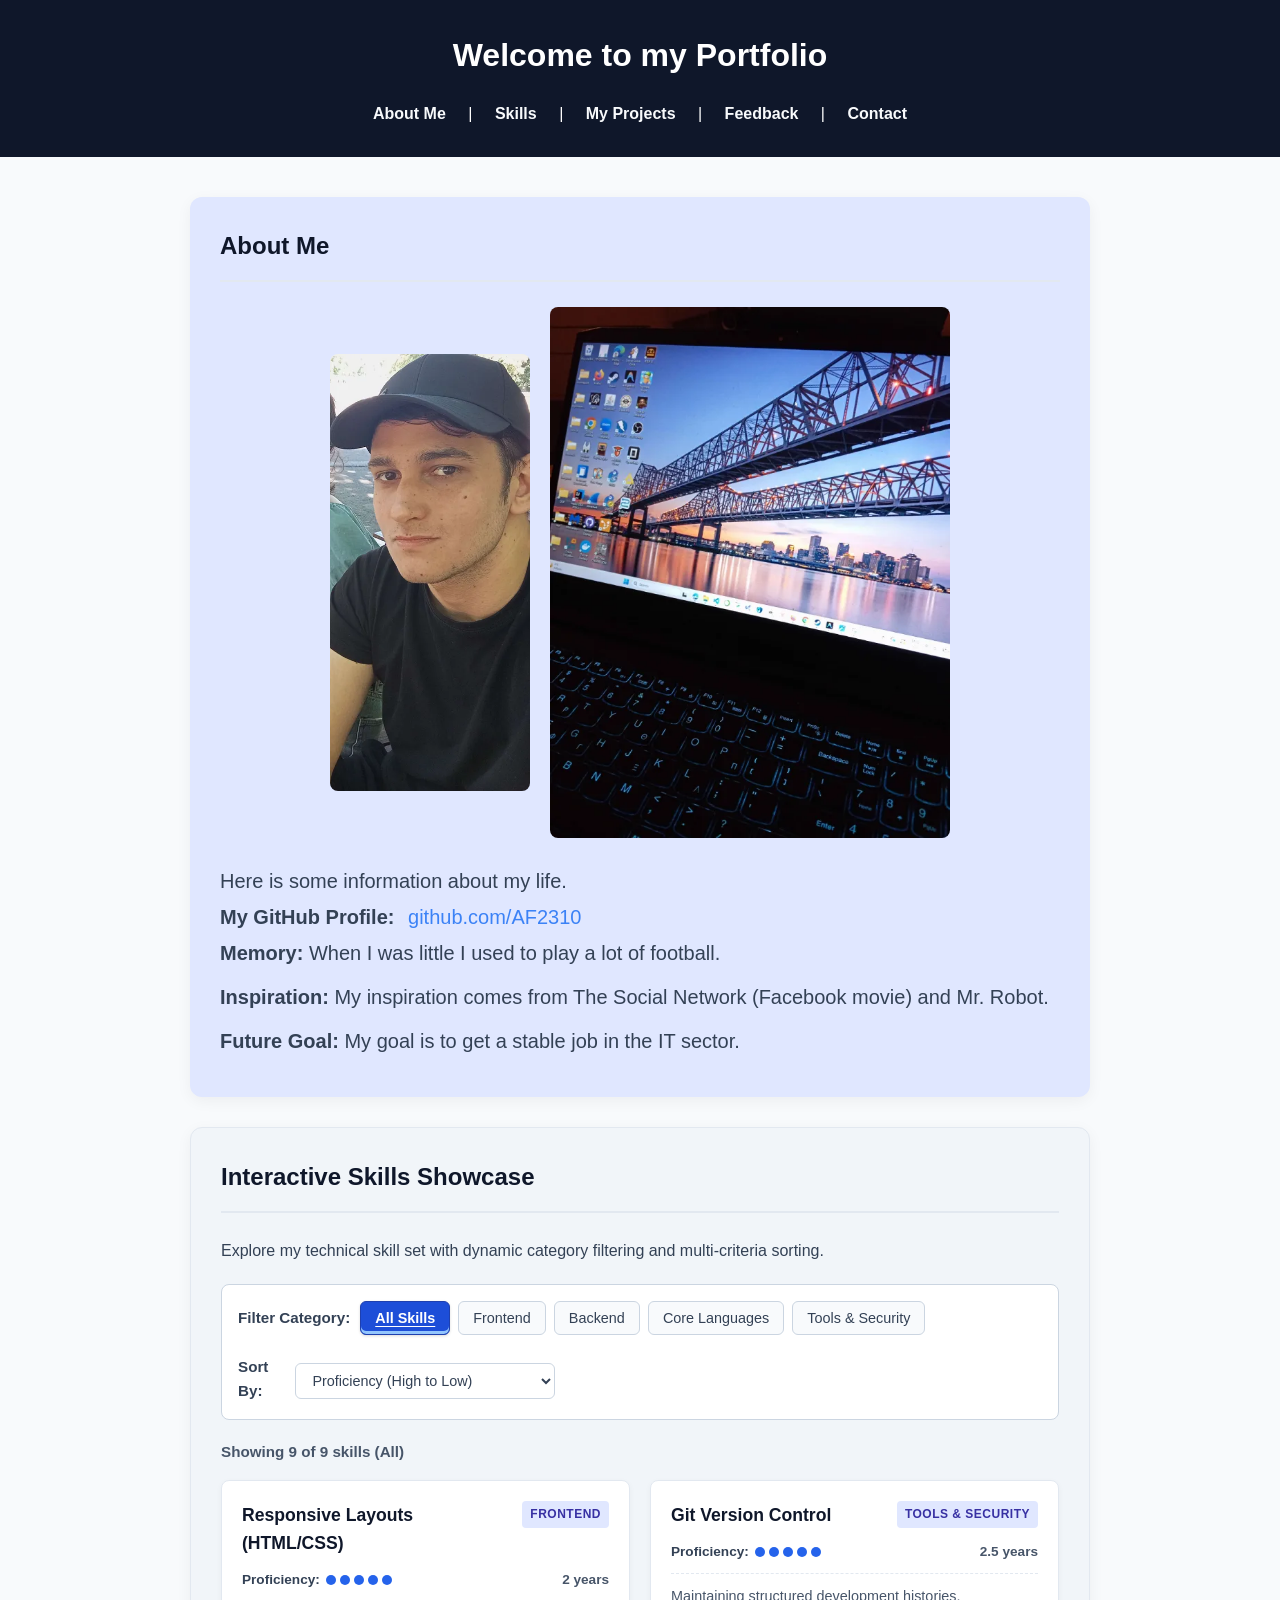
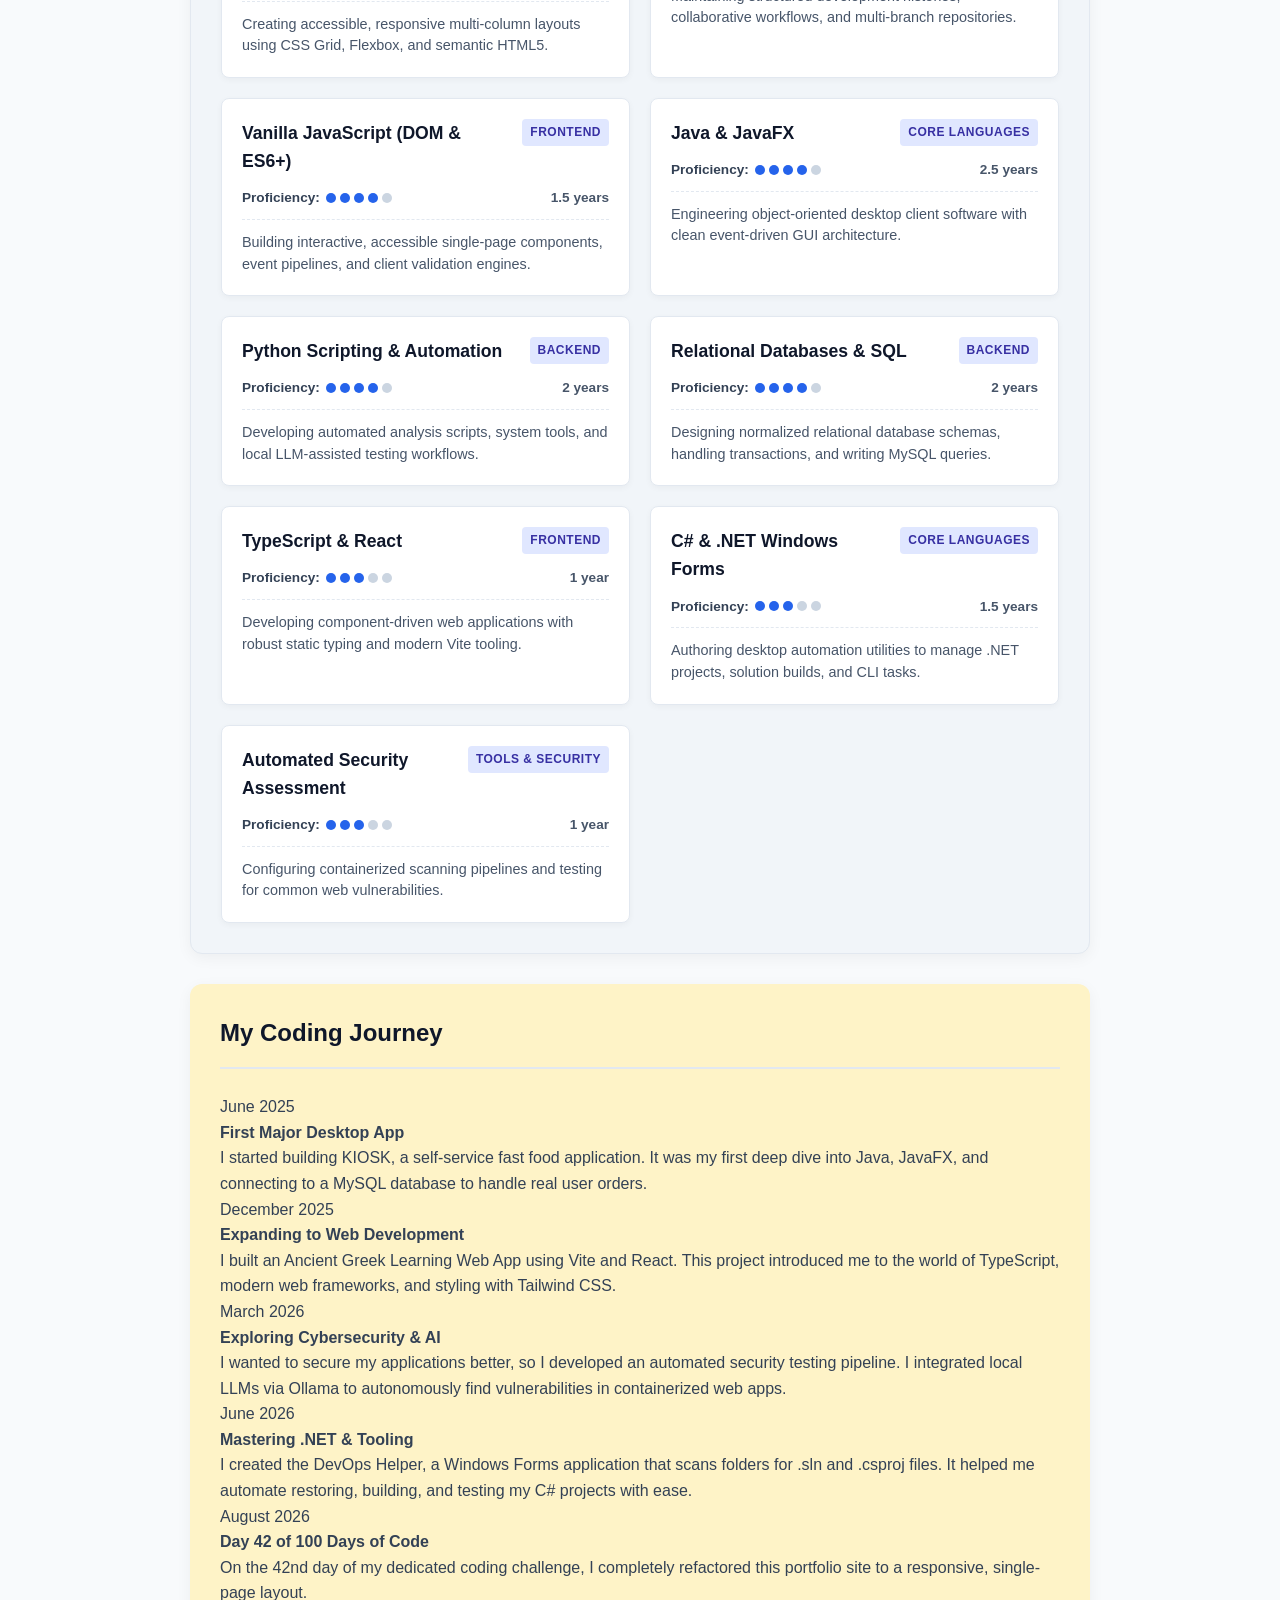
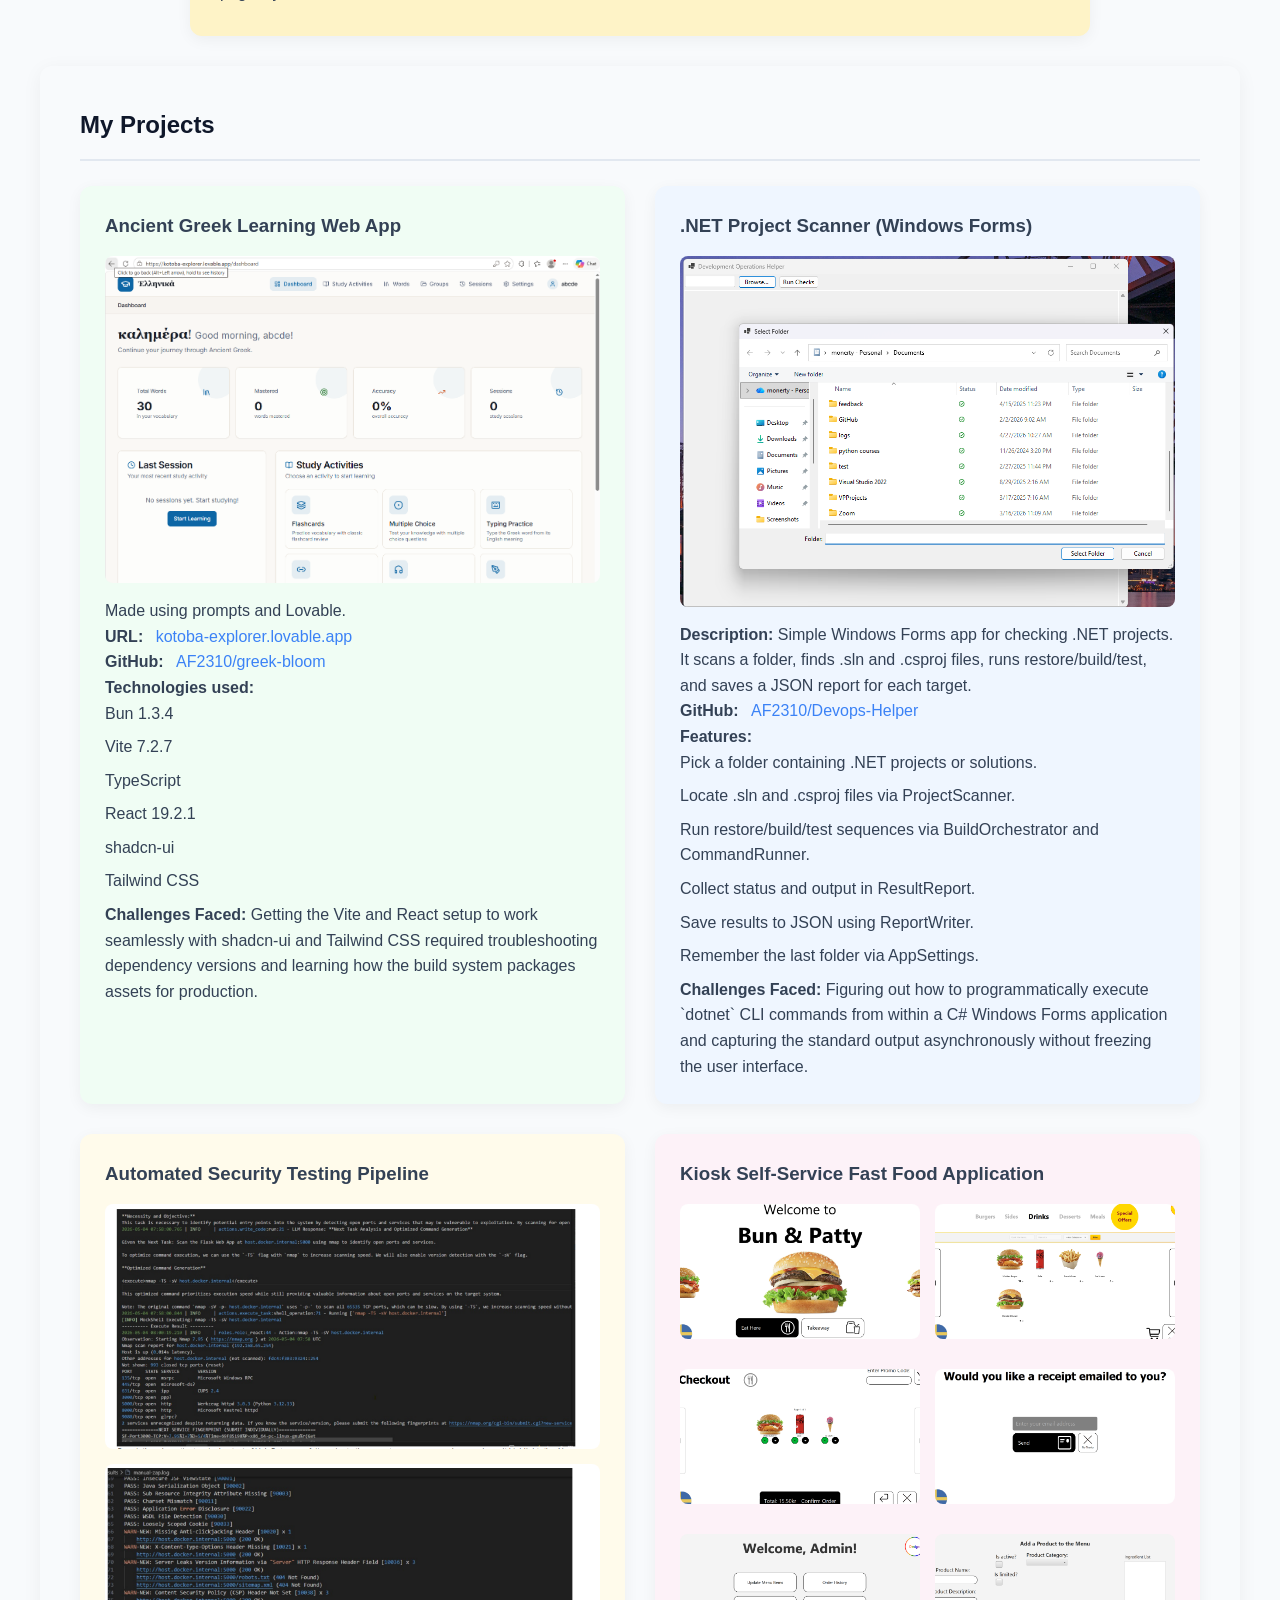
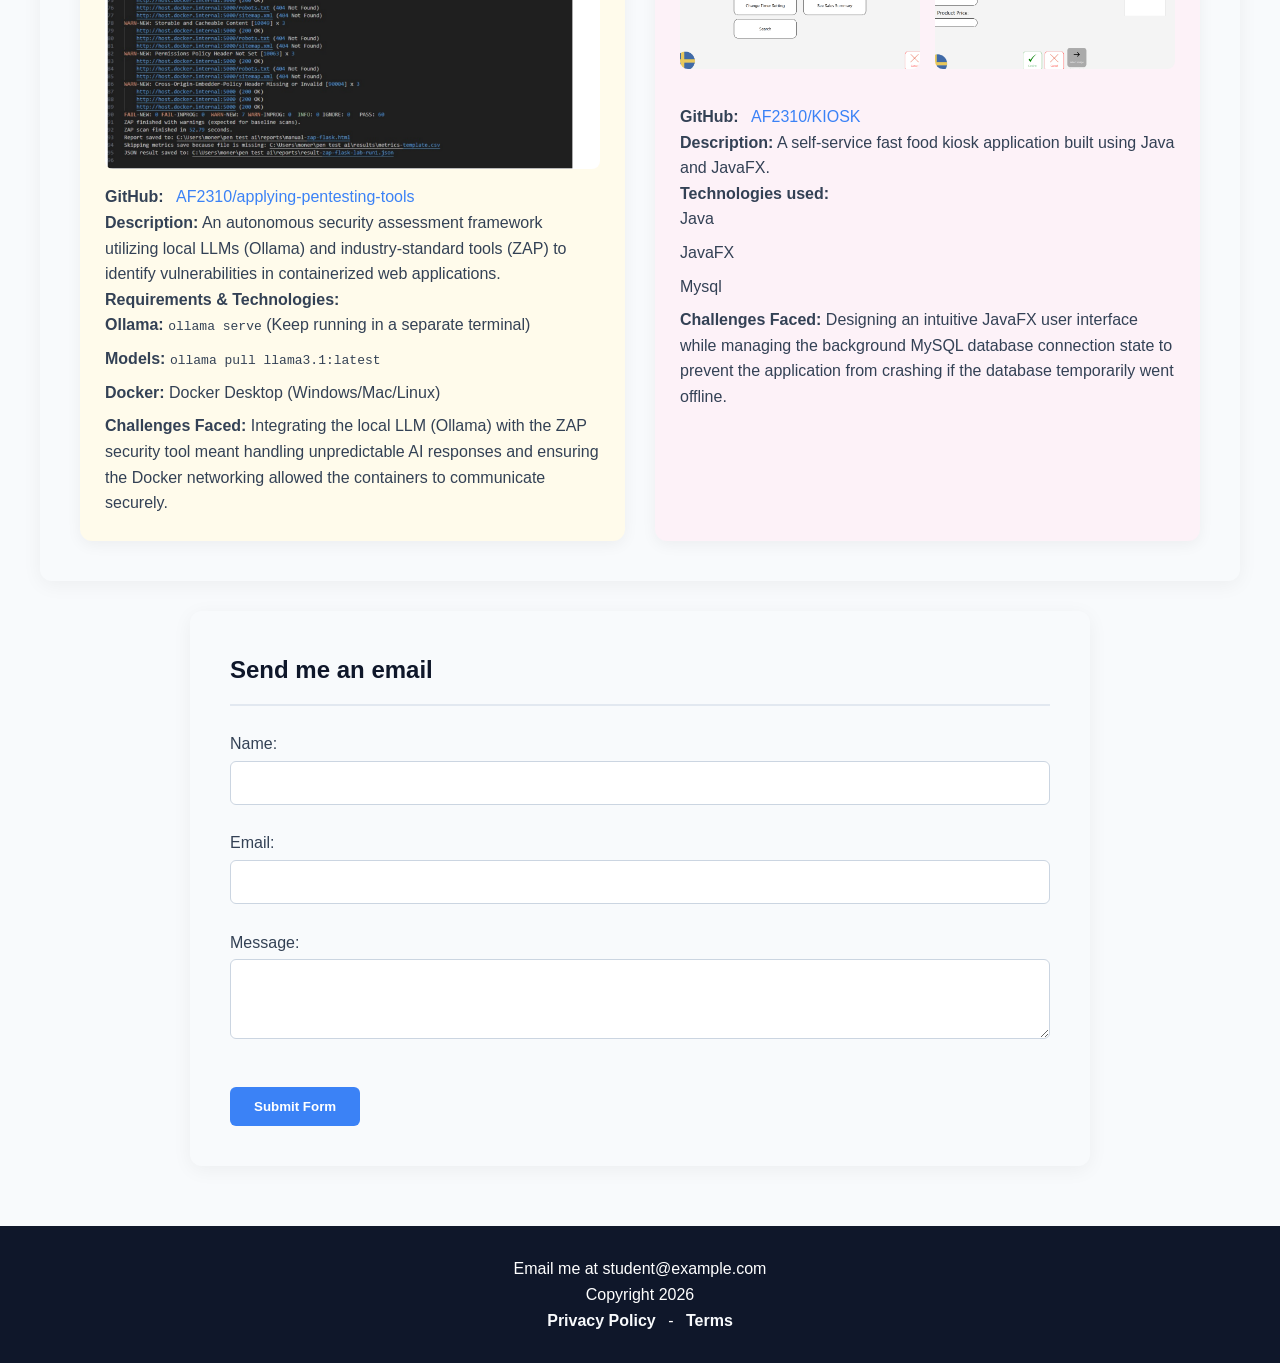
<file: index.html>
<!DOCTYPE html>
<html lang="en">

<head>
    <!-- The head section contains metadata and links to styles, it is not visible on the page -->
    <!-- This meta tag tells the browser to use standard text encoding (UTF-8) so special characters work properly -->
    <meta charset="UTF-8">
    <meta name="viewport" content="width=device-width, initial-scale=1.0">
    <!-- The title appears in the browser tab at the very top of the window -->
    <!-- The <title> tag defines the name of the webpage displayed in the browser tab. -->
    <title>Personal Portfolio</title>
    <!-- This link connects our HTML file to our external CSS file where all the styling rules live -->
    <link rel="stylesheet" href="css/style.css?v=3">
</head>

<body>
    <!-- The main visible content of the webpage starts here -->
    <!-- The header contains the website title and navigation menu -->
    <header>
        <!-- The <h1> tag is the main heading of the page, acting as the primary title for the content below. -->
        <h1>Welcome to my Portfolio</h1>
        <!-- Navigation links to jump to different sections of the page -->
        <nav>
            <a href="index.html#about">About Me</a> |
            <a href="index.html#skills-showcase">Skills</a> |
            <!-- The href attribute points to the ID of another section, creating an in-page link that scrolls smoothly to that section. -->
            <a href="index.html#projects">My Projects</a> |
            <a href="feedback.html">Feedback</a> |
            <a href="index.html#contact-me">Contact</a>
        </nav>
    </header>

    <!-- The main container for all the different sections of the portfolio -->
    <main>
        <!-- About Me section: This is where I describe myself and list my skills -->
        <section id="about" class="section-card about-card">
            <!-- h2 is a heading tag, used for the main titles of our sections -->
            <h2>About Me</h2>
            <!-- We use a div container here to group our images together so we can style them as a pair -->
            <div class="about-images">
                <!-- The img tag embeds an image. The src attribute tells it where to find the file, and alt provides text for screen readers -->
                <!-- The width attribute controls the display size of the image, allowing us to resize it without changing the original file. -->
                <img src="project_images/my_face.png" alt="A recent photo of my face" width="200" tabindex="0">
                <img src="project_images/workspace.png"
                    alt="A recent photo of my laptop workspace showing the bridge wallpaper and code editors"
                    width="400" tabindex="0">
            </div>
            <!-- The <p> tag defines a paragraph, which is used to structure standard body text. -->
            <p>Here is some information about my life.</p>
            <p><strong>My GitHub Profile:</strong> <a href="https://github.com/AF2310"
                    target="_blank">github.com/AF2310</a></p>
            <!-- ul stands for Unordered List, which creates a bulleted list -->
            <ul>
                <!-- li stands for List Item. strong makes the text bold -->
                <li><strong>Memory:</strong> When I was little I used to play a lot of football.</li>
                <li><strong>Inspiration:</strong> My inspiration comes from The Social Network (Facebook movie) and Mr.
                    Robot.</li>
                <li><strong>Future Goal:</strong> My goal is to get a stable job in the IT sector.</li>
            </ul>
        </section>

        <!-- Skills Showcase Section (Grade 4 Track) -->
        <section id="skills-showcase" class="section-card skills-showcase-card">
            <h2>Interactive Skills Showcase</h2>
            <p>Explore my technical skill set with dynamic category filtering and multi-criteria sorting.</p>

            <div class="skills-toolbar" role="toolbar" aria-label="Skills filtering and sorting controls">
                <div class="filter-controls">
                    <span class="toolbar-label" id="filter-label">Filter Category:</span>
                    <div class="filter-buttons" role="group" aria-labelledby="filter-label">
                        <button type="button" class="filter-btn active" data-category="all" aria-pressed="true">All Skills</button>
                        <button type="button" class="filter-btn" data-category="Frontend" aria-pressed="false">Frontend</button>
                        <button type="button" class="filter-btn" data-category="Backend" aria-pressed="false">Backend</button>
                        <button type="button" class="filter-btn" data-category="Core Languages" aria-pressed="false">Core Languages</button>
                        <button type="button" class="filter-btn" data-category="Tools & Security" aria-pressed="false">Tools & Security</button>
                    </div>
                </div>

                <div class="sort-controls">
                    <label for="skill-sort" class="toolbar-label">Sort By:</label>
                    <select id="skill-sort" class="sort-select">
                        <option value="proficiency-desc">Proficiency (High to Low)</option>
                        <option value="experience-desc">Years Experience (High to Low)</option>
                        <option value="name-asc">Name (A–Z)</option>
                    </select>
                </div>
            </div>

            <div class="skills-results-info">
                <p id="skills-counter" aria-live="polite">Showing 0 of 0 skills</p>
            </div>

            <!-- Dynamic container populated exclusively by JavaScript -->
            <div id="skills-grid" class="skills-grid" aria-label="Skills List"></div>
        </section>

        <!-- Timeline Section: Using CSS to draw a vertical line and dots without images -->
        <section id="timeline" class="section-card timeline-card">
            <h2>My Coding Journey</h2>
            <div class="timeline-container">
                <!-- Each event in the timeline is its own block -->
                <div class="timeline-item">
                    <div class="timeline-date">June 2025</div>
                    <div class="timeline-content">
                        <strong>First Major Desktop App</strong>
                        <p>I started building KIOSK, a self-service fast food application. It was my first deep dive
                            into Java, JavaFX, and connecting to a MySQL database to handle real user orders.</p>
                    </div>
                </div>
                <div class="timeline-item">
                    <div class="timeline-date">December 2025</div>
                    <div class="timeline-content">
                        <strong>Expanding to Web Development</strong>
                        <p>I built an Ancient Greek Learning Web App using Vite and React. This project introduced me to
                            the world of TypeScript, modern web frameworks, and styling with Tailwind CSS.</p>
                    </div>
                </div>
                <div class="timeline-item">
                    <div class="timeline-date">March 2026</div>
                    <div class="timeline-content">
                        <strong>Exploring Cybersecurity & AI</strong>
                        <p>I wanted to secure my applications better, so I developed an automated security testing
                            pipeline. I integrated local LLMs via Ollama to autonomously find vulnerabilities in
                            containerized web apps.</p>
                    </div>
                </div>
                <div class="timeline-item">
                    <div class="timeline-date">June 2026</div>
                    <div class="timeline-content">
                        <strong>Mastering .NET & Tooling</strong>
                        <p>I created the DevOps Helper, a Windows Forms application that scans folders for .sln and
                            .csproj files. It helped me automate restoring, building, and testing my C# projects with
                            ease.</p>
                    </div>
                </div>
                <div class="timeline-item">
                    <div class="timeline-date">August 2026</div>
                    <div class="timeline-content">
                        <strong>Day 42 of 100 Days of Code</strong>
                        <p>On the 42nd day of my dedicated coding challenge, I completely refactored this portfolio site
                            to a responsive, single-page layout.</p>
                    </div>
                </div>
            </div>
        </section>

        <!-- Projects Section: This displays my previous work using a CSS Grid layout -->
        <section id="projects">
            <h2>My Projects</h2>
            <!-- This container holds all my project cards and arranges them automatically -->
            <div class="projects-container">
                <!-- An individual project card. The extra class project-green lets us give this card a specific color theme in CSS -->
                <div class="project project-green">
                    <h3>Ancient Greek Learning Web App</h3>
                    <img src="project_images/project1.png"
                        alt="Screenshot of the Ancient Greek learning web app made with Lovable" tabindex="0">
                    <p>Made using prompts and Lovable.</p>
                    <p><strong>URL:</strong> <a href="https://kotoba-explorer.lovable.app/"
                            target="_blank">kotoba-explorer.lovable.app</a></p>
                    <p><strong>GitHub:</strong> <a href="https://github.com/AF2310/greek-bloom"
                            target="_blank">AF2310/greek-bloom</a></p>
                    <p><strong>Technologies used:</strong></p>
                    <!-- A bulleted list of the technologies I used for this project -->
                    <ul>
                        <li>Bun 1.3.4</li>
                        <li>Vite 7.2.7</li>
                        <li>TypeScript</li>
                        <li>React 19.2.1</li>
                        <li>shadcn-ui</li>
                        <li>Tailwind CSS</li>
                    </ul>
                    <p><strong>Challenges Faced:</strong> Getting the Vite and React setup to work seamlessly with
                        shadcn-ui and Tailwind CSS required troubleshooting dependency versions and learning how the
                        build system packages assets for production.</p>
                </div>

                <div class="project project-blue">
                    <h3>.NET Project Scanner (Windows Forms)</h3>
                    <img src="project_images/project2.png"
                        alt="Screenshot of the .NET Project Scanner Windows Forms App" tabindex="0">
                    <p><strong>Description:</strong> Simple Windows Forms app for checking .NET projects. It scans a
                        folder, finds .sln and .csproj files, runs restore/build/test, and saves a JSON report for each
                        target.</p>
                    <p><strong>GitHub:</strong> <a href="https://github.com/AF2310/Devops-Helper"
                            target="_blank">AF2310/Devops-Helper</a></p>
                    <p><strong>Features:</strong></p>
                    <ul>
                        <li>Pick a folder containing .NET projects or solutions.</li>
                        <li>Locate .sln and .csproj files via ProjectScanner.</li>
                        <li>Run restore/build/test sequences via BuildOrchestrator and CommandRunner.</li>
                        <li>Collect status and output in ResultReport.</li>
                        <li>Save results to JSON using ReportWriter.</li>
                        <li>Remember the last folder via AppSettings.</li>
                    </ul>
                    <p><strong>Challenges Faced:</strong> Figuring out how to programmatically execute `dotnet` CLI
                        commands from within a C# Windows Forms application and capturing the standard output
                        asynchronously without freezing the user interface.</p>
                </div>

                <div class="project project-yellow">
                    <h3>Automated Security Testing Pipeline</h3>
                    <img src="project_images/project3.png" alt="Screenshot of the Automated Security Testing Pipeline"
                        tabindex="0">
                    <img src="project_images/pentest_main.png" alt="Additional pentesting screenshot" tabindex="0">
                    <p><strong>GitHub:</strong> <a href="https://github.com/AF2310/applying-pentesting-tools"
                            target="_blank">AF2310/applying-pentesting-tools</a></p>
                    <p><strong>Description:</strong> An autonomous security assessment framework utilizing local LLMs
                        (Ollama) and industry-standard tools (ZAP) to identify vulnerabilities in containerized web
                        applications.</p>
                    <p><strong>Requirements & Technologies:</strong></p>
                    <ul>
                        <li><strong>Ollama:</strong> <code>ollama serve</code> (Keep running in a separate terminal)
                        </li>
                        <li><strong>Models:</strong> <code>ollama pull llama3.1:latest</code></li>
                        <li><strong>Docker:</strong> Docker Desktop (Windows/Mac/Linux)</li>
                    </ul>
                    <p><strong>Challenges Faced:</strong> Integrating the local LLM (Ollama) with the ZAP security tool
                        meant handling unpredictable AI responses and ensuring the Docker networking allowed the
                        containers to communicate securely.</p>
                </div>

                <div class="project project-pink">
                    <h3>Kiosk Self-Service Fast Food Application</h3>
                    <!-- A special container to hold multiple screenshots for this project -->
                    <div class="image-grid-4">
                        <img src="project_images/Screenshot (10).png" alt="Kiosk application screenshot 10"
                            tabindex="0">
                        <img src="project_images/Screenshot (11).png" alt="Kiosk application screenshot 11"
                            tabindex="0">
                        <img src="project_images/Screenshot (12).png" alt="Kiosk application screenshot 12"
                            tabindex="0">
                        <img src="project_images/Screenshot (13).png" alt="Kiosk application screenshot 13"
                            tabindex="0">
                        <img src="project_images/Screenshot (14).png" alt="Kiosk application screenshot 14"
                            tabindex="0">
                        <img src="project_images/Screenshot (15).png" alt="Kiosk application screenshot 15"
                            tabindex="0">
                    </div>
                    <p><strong>GitHub:</strong> <a href="https://github.com/AF2310/KIOSK"
                            target="_blank">AF2310/KIOSK</a></p>
                    <p><strong>Description:</strong> A self-service fast food kiosk application built using Java and
                        JavaFX.</p>
                    <p><strong>Technologies used:</strong></p>
                    <ul>
                        <li>Java</li>
                        <li>JavaFX</li>
                        <li>Mysql</li>
                    </ul>
                    <p><strong>Challenges Faced:</strong> Designing an intuitive JavaFX user interface while managing
                        the background MySQL database connection state to prevent the application from crashing if the
                        database temporarily went offline.</p>
                </div>
            </div>
        </section>

        <!-- Contact Section: A simple HTML form for users to send me an email -->
        <section id="contact-me">
            <h2>Send me an email</h2>
            <!-- The form element collects user input. The action attribute tells it where to send the data (an email address here) -->
            <form action="mailto:student@example.com" method="post" enctype="text/plain">
                Name: <!-- A single-line text input field for the users name -->
                <!-- The <input> tag creates a field for user data entry. Attributes like type="text" define what kind of input is expected. -->
                <input type="text" name="name"><br><br>
                Email: <input type="email" name="email"><br><br>
                Message: <br><!-- A multi-line text box for the user to type a longer message -->
                <textarea name="message" rows="3" cols="20"></textarea><br><br>
                <!-- A button that submits the form data -->
                <input type="submit" value="Submit Form">
            </form>
        </section>
    </main>

    <!-- The footer appears at the very bottom of the page -->
    <footer>
        <p>Email me at student@example.com</p>
        <p>Copyright 2026</p>
        <p><a href="#">Privacy Policy</a> - <a href="#">Terms</a></p>
    </footer>

    <!-- Client-side Scripts -->
    <script src="js/skills.js"></script>
    <script src="js/main.js"></script>
</body>

</html>
</file>
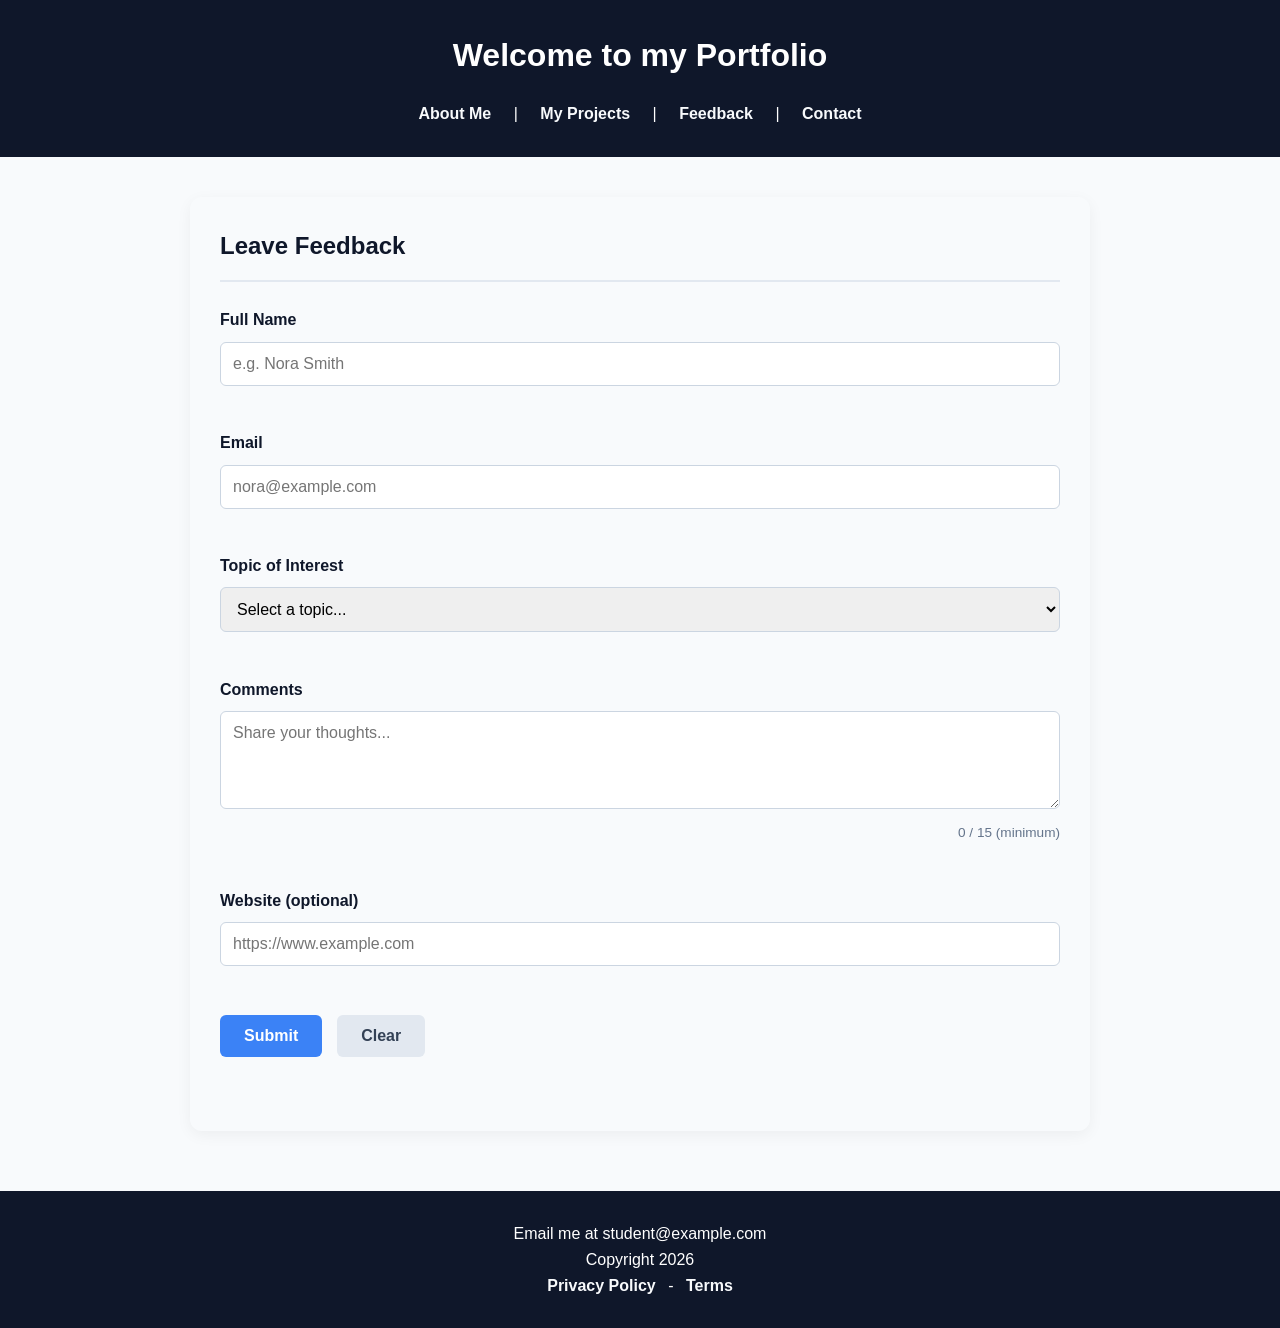
<file: feedback.html>
<!DOCTYPE html>
<html lang="en">
<head>
    <meta charset="UTF-8">
    <meta name="viewport" content="width=device-width, initial-scale=1.0">
    <title>Feedback - Personal Portfolio</title>
    <link rel="stylesheet" href="css/style.css?v=3">
</head>
<body>
    <header>
        <h1>Welcome to my Portfolio</h1>
        <nav>
            <a href="index.html#about">About Me</a> |
            <a href="index.html#projects">My Projects</a> |
            <a href="feedback.html">Feedback</a> |
            <a href="index.html#contact-me">Contact</a>
        </nav>
    </header>

    <main>
        <section id="feedback-form-section" class="section-card">
            <h2>Leave Feedback</h2>
            <!-- The form element for Grade 3 requirements. novalidate disables default browser validation bubbles so we can use custom JS validation. -->
            <form id="feedback-form" novalidate>
                <div class="form-group">
                    <label for="full-name">Full Name</label>
                    <input type="text" id="full-name" name="full-name" placeholder="e.g. Nora Smith" aria-describedby="name-error" required>
                    <div class="error-message" id="name-error" role="alert"></div>
                </div>

                <div class="form-group">
                    <label for="email">Email</label>
                    <input type="email" id="email" name="email" placeholder="nora@example.com" aria-describedby="email-error" required>
                    <div class="error-message" id="email-error" role="alert"></div>
                </div>

                <div class="form-group">
                    <label for="topic">Topic of Interest</label>
                    <select id="topic" name="topic" aria-describedby="topic-error" required>
                        <option value="">Select a topic...</option>
                        <option value="art">Art</option>
                        <option value="science">Science</option>
                        <option value="technology">Technology</option>
                    </select>
                    <div class="error-message" id="topic-error" role="alert"></div>
                </div>

                <div class="form-group">
                    <label for="comments">Comments</label>
                    <textarea id="comments" name="comments" rows="4" placeholder="Share your thoughts..." aria-describedby="comments-counter comments-error" required></textarea>
                    <div class="char-counter" id="comments-counter"><span id="char-count">0</span> / 15 (minimum)</div>
                    <div class="error-message" id="comments-error" role="alert"></div>
                </div>

                <div class="form-group">
                    <label for="website">Website (optional)</label>
                    <input type="url" id="website" name="website" placeholder="https://www.example.com" aria-describedby="website-error">
                    <div class="error-message" id="website-error" role="alert"></div>
                </div>

                <div class="form-actions">
                    <button type="submit" id="submit-btn" class="btn btn-primary">Submit</button>
                    <button type="reset" id="clear-btn" class="btn btn-secondary">Clear</button>
                </div>

                <div id="form-status" aria-live="polite"></div>
            </form>
        </section>
    </main>

    <footer>
        <p>Email me at student@example.com</p>
        <p>Copyright 2026</p>
        <p><a href="#">Privacy Policy</a> - <a href="#">Terms</a></p>
    </footer>
    <script src="js/validation.js"></script>
</body>
</html>
</file>
<file: css/style.css>
/* CSS reset and base styles */
* {
  margin: 0;
  padding: 0;
  box-sizing: border-box;
}

/* The body selector styles the entire background and default text of the page */
body {
  /* Seed Constraint: Arial or generic sans-serif font */
  font-family: Arial, sans-serif;
  line-height: 1.6;
  background-color: #f8fafc;
  /* Modern slate light background */
  color: #334155;
  /* Modern slate text */
}

/* Styling for the top header section, making it dark with white text */
header {
  background-color: #0f172a;
  /* Deep premium slate */
  color: white;
  padding: 30px 20px;
  /* Increased padding */
  text-align: center;
}

header nav {
  margin-top: 20px;
}

/* Global Links (Phase 5 Interactions) */
a {
  color: #3b82f6;
  /* Modern blue */
  text-decoration: none;
  /* Removes default underlining */
  padding: 4px 8px;
  /* Better padding for links */
  border-radius: 6px;
  transition: background-color 0.3s ease, color 0.3s ease;
}

a:hover,
a:focus {
  background-color: #3b82f6;
  color: white;
  outline: none;
}

/* Make navigation links look like clickable text */
header nav a {
  color: #f8fafc;
  margin: 0 10px;
  font-weight: bold;
}

header nav a:hover,
header nav a:focus {
  background-color: #f8fafc;
  color: #0f172a;
}

/* Main content wrapper (centered) */
main {
  margin: 40px auto;
  /* More spacing from header */
  padding: 0 20px;
}

/* Max-width container for topics */
section {
  max-width: 900px;
  margin-left: auto;
  margin-right: auto;
  padding: 40px;
  /* Generous padding (paging) */
  margin-bottom: 30px;
  border-radius: 12px;
  /* Smoother corners */
  box-shadow: 0 4px 20px rgba(0, 0, 0, 0.05);
  /* Premium soft shadow */
}

/* Wider container for projects */
#projects {
  max-width: 1200px;
}

h2 {
  color: #0f172a;
  border-bottom: 2px solid #e2e8f0;
  padding-bottom: 15px;
  margin-bottom: 25px;
}

/* Lists */
ul {
  list-style-type: none;
  padding-left: 0;
}

ul li {
  margin-bottom: 8px;
}

/* Images */
img {
  max-width: 100%;
  height: auto;
  border-radius: 8px;
  transition: all 0.3s ease;
  cursor: zoom-in;
}

img:hover {
  transform: scale(1.02);
  box-shadow: 0 8px 16px rgba(0, 0, 0, 0.1);
}

/* Click-to-zoom lightbox effect (Pure CSS) */
img:focus {
  position: fixed;
  top: 50%;
  left: 50%;
  transform: translate(-50%, -50%) !important;
  z-index: 1000;
  max-height: 85vh;
  max-width: 85vw;
  object-fit: contain;
  box-shadow: 0 0 0 2000px rgba(0, 0, 0, 0.8) !important;
  cursor: zoom-out;
}

/* About Section Text Expansion */
#about p,
#about ul,
#about table {
  font-size: 1.25rem;
  line-height: 1.8;
}

/* Flexbox container for images */
.about-images {
  display: flex;
  flex-wrap: wrap;
  /* Prevents images from cropping on small screens */
  gap: 20px;
  align-items: center;
  justify-content: center;
  margin-bottom: 25px;
}

/* CSS Grid 2-column image container */
.image-grid-4 {
  display: grid;
  grid-template-columns: repeat(2, 1fr);
  gap: 15px;
  margin-bottom: 20px;
}

.image-grid-4 img {
  width: 100%;
  margin-bottom: 0;
}

/* Responsive CSS Grid container */
.projects-container {
  display: grid;
  grid-template-columns: repeat(2, 1fr);
  gap: 30px;
}

/* Flexbox container card */
.project {
  padding: 25px;
  border-radius: 12px;
  box-shadow: 0 4px 15px rgba(0, 0, 0, 0.05);
  margin-bottom: 0;
  display: flex;
  flex-direction: column;
}

/* Different background colors for each project */
.project-green {
  background-color: #f0fdf4;
  /* Light green */
}

.project-blue {
  background-color: #eff6ff;
  /* Light blue */
}

.project-yellow {
  background-color: #fffbeb;
  /* Light yellow/amber */
}

.project-pink {
  background-color: #fdf2f8;
  /* Light pink */
}

.project h3 {
  color: #334155;
  margin-bottom: 15px;
}

.project img {
  width: 100%;
  height: auto;
  margin-bottom: 15px;
}

hr {
  border: 0;
  height: 1px;
  background: #e2e8f0;
  margin: 30px 0;
}

/* Form & Feedback Form Enhancements */
.form-group {
  margin-bottom: 20px;
}

.form-group label {
  font-weight: bold;
  color: #0f172a;
  display: block;
  margin-bottom: 5px;
}

input[type="text"],
input[type="email"],
input[type="url"],
select,
textarea {
  width: 100%;
  padding: 12px;
  margin-top: 4px;
  border: 1px solid #cbd5e1; /* Normal: neutral border */
  border-radius: 6px;
  font-family: inherit;
  font-size: 1rem;
  transition: border-color 0.3s ease, box-shadow 0.3s ease;
}

/* Focus: strong visible outline/border for accessibility */
input[type="text"]:focus,
input[type="email"]:focus,
input[type="url"]:focus,
select:focus,
textarea:focus {
  outline: none;
  border-color: #3b82f6;
  box-shadow: 0 0 0 3px rgba(59, 130, 246, 0.2);
}

/* Error state: red border */
input.is-invalid,
select.is-invalid,
textarea.is-invalid {
  border-color: #ef4444;
}

input.is-invalid:focus,
select.is-invalid:focus,
textarea.is-invalid:focus {
  border-color: #ef4444;
  box-shadow: 0 0 0 3px rgba(239, 68, 68, 0.2);
}

/* Valid state: green border */
input.is-valid,
select.is-valid,
textarea.is-valid {
  border-color: #22c55e;
}

input.is-valid:focus,
select.is-valid:focus,
textarea.is-valid:focus {
  border-color: #22c55e;
  box-shadow: 0 0 0 3px rgba(34, 197, 94, 0.2);
}

/* Validation Feedback Messages */
.error-message {
  color: #ef4444;
  font-size: 0.85rem;
  margin-top: 5px;
  min-height: 1.2rem;
}

.char-counter {
  font-size: 0.85rem;
  color: #64748b;
  margin-top: 5px;
  text-align: right;
}

.char-counter.is-invalid {
  color: #ef4444;
}

.char-counter.is-valid {
  color: #22c55e;
}

.form-actions {
  display: flex;
  gap: 15px;
  margin-top: 25px;
}

.btn {
  padding: 12px 24px;
  font-weight: bold;
  border: none;
  border-radius: 6px;
  cursor: pointer;
  transition: background-color 0.3s ease;
  font-size: 1rem;
}

.btn-primary {
  background-color: #3b82f6;
  color: white;
}

.btn-primary:hover,
.btn-primary:focus {
  background-color: #2563eb;
  outline: none;
}

.btn-secondary {
  background-color: #e2e8f0;
  color: #334155;
}

.btn-secondary:hover,
.btn-secondary:focus {
  background-color: #cbd5e1;
  outline: none;
}

#form-status {
  margin-top: 20px;
  font-weight: bold;
  font-size: 1.1rem;
  color: #22c55e; /* Success green */
  min-height: 1.5rem;
}

input[type="submit"] {
  background-color: #3b82f6;
  color: white;
  border: none;
  padding: 12px 24px;
  font-weight: bold;
  cursor: pointer;
  border-radius: 6px;
  margin-top: 15px;
  transition: background-color 0.3s ease;
}

input[type="submit"]:hover,
input[type="submit"]:focus {
  background-color: #2563eb;
  outline: none;
}

/* Vertical Flexbox wrapper */
.skills-wrapper {
  display: flex;
  flex-direction: column;
  gap: 15px;
  margin: 25px 0;
}

/* Individual skill block container */
.skill-container {
  background-color: #f8fafc;
  padding: 15px;
  border-radius: 8px;
  border-left: 4px solid #3b82f6;
  box-shadow: 0 2px 5px rgba(0, 0, 0, 0.02);
}

.skill-container strong {
  display: block;
  font-size: 1.1em;
  color: #0f172a;
}

.skill-bar {
  background-color: #e2e8f0;
  color: #1e293b;
  padding: 4px 10px;
  border-radius: 4px;
  display: inline-block;
  margin: 8px 0;
  font-weight: bold;
  font-size: 0.85em;
}

.skill-description {
  margin: 0;
  color: #475569;
  font-size: 0.9em;
}

/* Individual Skill Colors */
.html-skill {
  background-color: #bfdbfe;
}

.css-skill {
  background-color: #bbf7d0;
}

.java-skill {
  background-color: #fef08a;
}

.ts-skill {
  background-color: #fbcfe8;
}

.cs-skill {
  background-color: #e9d5ff;
}

.py-skill {
  background-color: #fed7aa;
}

/* Card-styled layout container */
.section-card {
  padding: 30px;
  border-radius: 12px;
  box-shadow: 0 4px 15px rgba(0, 0, 0, 0.05);
  margin-top: 30px;
}

.about-card {
  background-color: #e0e7ff !important;
  /* Distinct light indigo/blue */
}

/* Timeline / My Journey */
.timeline-card {
  background-color: #fef3c7 !important;
  /* Distinct light warm yellow/amber */
}

/* Grade 4: Interactive Skills Showcase Styling */
.skills-showcase-card {
  background-color: #f1f5f9;
  border: 1px solid #e2e8f0;
}

.skills-toolbar {
  display: flex;
  flex-wrap: wrap;
  gap: 20px;
  align-items: center;
  justify-content: space-between;
  margin: 20px 0;
  padding: 16px;
  background-color: #ffffff;
  border-radius: 8px;
  border: 1px solid #cbd5e1;
}

.filter-controls {
  display: flex;
  flex-wrap: wrap;
  align-items: center;
  gap: 10px;
}

.toolbar-label {
  font-weight: 600;
  color: #334155;
  font-size: 0.95rem;
}

.filter-buttons {
  display: flex;
  flex-wrap: wrap;
  gap: 8px;
}

.filter-btn {
  padding: 8px 14px;
  font-size: 0.9rem;
  font-weight: 500;
  background-color: #f8fafc;
  color: #334155;
  border: 1px solid #cbd5e1;
  border-radius: 6px;
  cursor: pointer;
  transition: all 0.2s ease;
}

.filter-btn:hover {
  background-color: #e2e8f0;
  color: #0f172a;
}

.filter-btn:focus-visible {
  outline: 3px solid #2563eb;
  outline-offset: 2px;
}

.filter-btn.active,
.filter-btn[aria-pressed="true"] {
  background-color: #1d4ed8;
  color: #ffffff;
  border-color: #1e40af;
  font-weight: 700;
  box-shadow: 0 1px 3px rgba(0, 0, 0, 0.15), inset 0 -3px 0 0 #93c5fd;
  text-decoration: underline;
  text-underline-offset: 3px;
}

.sort-controls {
  display: flex;
  align-items: center;
  gap: 10px;
}

.sort-select {
  padding: 8px 12px;
  border-radius: 6px;
  border: 1px solid #cbd5e1;
  background-color: #ffffff;
  color: #334155;
  font-size: 0.9rem;
  cursor: pointer;
  transition: border-color 0.2s ease, box-shadow 0.2s ease;
}

.sort-select:hover {
  border-color: #94a3b8;
}

.sort-select:focus-visible {
  outline: 3px solid #2563eb;
  outline-offset: 2px;
  border-color: #2563eb;
}

.skills-results-info {
  margin-bottom: 15px;
}

#skills-counter {
  font-size: 0.95rem;
  font-weight: 600;
  color: #475569;
  margin: 0;
}

.skills-grid {
  display: grid;
  grid-template-columns: repeat(auto-fill, minmax(280px, 1fr));
  gap: 20px;
}

@keyframes skillCardFadeIn {
  from {
    opacity: 0;
    transform: translateY(6px);
  }
  to {
    opacity: 1;
    transform: translateY(0);
  }
}

.skill-card {
  background-color: #ffffff;
  border: 1px solid #e2e8f0;
  border-radius: 8px;
  padding: 20px;
  display: flex;
  flex-direction: column;
  box-shadow: 0 2px 6px rgba(0, 0, 0, 0.04);
  animation: skillCardFadeIn 0.25s cubic-bezier(0.16, 1, 0.3, 1) forwards;
  transition: transform 0.2s ease, box-shadow 0.2s ease, outline 0.2s ease;
}

.skill-card:hover,
.skill-card:focus-visible {
  transform: translateY(-2px);
  box-shadow: 0 6px 14px rgba(0, 0, 0, 0.08);
}

.skill-card:focus-visible {
  outline: 3px solid #2563eb;
  outline-offset: 2px;
}

.skill-card-header {
  display: flex;
  justify-content: space-between;
  align-items: flex-start;
  gap: 10px;
  margin-bottom: 12px;
}

.skill-card-title {
  font-size: 1.1rem;
  margin: 0;
  color: #0f172a;
  font-weight: 700;
}

.skill-badge {
  font-size: 0.75rem;
  font-weight: 600;
  text-transform: uppercase;
  letter-spacing: 0.5px;
  padding: 4px 8px;
  border-radius: 4px;
  background-color: #e0e7ff;
  color: #3730a3;
  white-space: nowrap;
}

.skill-meta {
  display: flex;
  justify-content: space-between;
  align-items: center;
  margin-bottom: 12px;
  padding-bottom: 10px;
  border-bottom: 1px dashed #e2e8f0;
  font-size: 0.85rem;
}

.skill-proficiency {
  display: flex;
  align-items: center;
  gap: 6px;
}

.proficiency-dots {
  display: inline-flex;
  gap: 4px;
}

.proficiency-dot {
  width: 10px;
  height: 10px;
  border-radius: 50%;
  background-color: #cbd5e1;
}

.proficiency-dot.filled {
  background-color: #2563eb;
}

.skill-experience {
  font-weight: 600;
  color: #475569;
}

.skill-card-description {
  font-size: 0.9rem;
  color: #475569;
  line-height: 1.5;
  margin: 0;
  flex-grow: 1;
}

.skills-empty-state {
  text-align: center;
  padding: 40px 20px;
  background-color: #ffffff;
  border: 2px dashed #cbd5e1;
  border-radius: 8px;
  grid-column: 1 / -1;
  color: #64748b;
  font-size: 1rem;
  display: flex;
  flex-direction: column;
  align-items: center;
  gap: 16px;
}

.empty-state-message {
  font-size: 1.05rem;
  color: #475569;
  margin: 0;
}

.empty-reset-btn {
  padding: 10px 18px;
  font-size: 0.95rem;
  font-weight: 600;
  border-radius: 6px;
  cursor: pointer;
  background-color: #0f172a;
  color: #ffffff;
  border: 1px solid #0f172a;
  transition: background-color 0.2s ease, transform 0.2s ease;
}

.empty-reset-btn:hover {
  background-color: #1e293b;
  transform: translateY(-1px);
}

.empty-reset-btn:focus-visible {
  outline: 3px solid #2563eb;
  outline-offset: 2px;
}

/* Footer styles at the bottom of the page */
footer {
  text-align: center;
  padding: 30px;
  background-color: #0f172a;
  color: white;
  margin-top: 60px;
}

footer a {
  color: #f8fafc;
  font-weight: bold;
}

footer a:hover,
footer a:focus {
  background-color: #f8fafc;
  color: #0f172a;
}

/* Media Queries for Mobile Responsiveness (Phase 6) */
@media screen and (max-width: 600px) {
  header nav a {
    display: block;
    margin: 10px 0;
    padding: 10px;
  }

  main {
    margin: 20px 10px;
    padding: 0;
  }

  section {
    padding: 20px;
    /* Reduced padding for mobile */
  }

  .about-images {
    flex-direction: column;
    align-items: flex-start;
  }

  .image-grid-4 {
    grid-template-columns: repeat(2, 1fr);
  }

  .projects-container {
    grid-template-columns: 1fr;
  }

  .project img {
    width: 100%;
  }

  /* Skills Showcase Mobile Responsiveness */
  .skills-toolbar {
    flex-direction: column;
    align-items: stretch;
    gap: 16px;
  }

  .filter-controls,
  .sort-controls {
    width: 100%;
    flex-direction: column;
    align-items: flex-start;
  }

  .filter-buttons {
    width: 100%;
  }

  .filter-btn {
    flex: 1 1 auto;
    text-align: center;
  }

  .sort-select {
    width: 100%;
  }

  .skills-grid {
    grid-template-columns: 1fr;
  }
}

/* Accessibility: Respect user reduced-motion system preferences */
@media (prefers-reduced-motion: reduce) {
  *,
  *::before,
  *::after {
    animation-duration: 0.01ms !important;
    animation-iteration-count: 1 !important;
    transition-duration: 0.01ms !important;
    scroll-behavior: auto !important;
  }

  .skill-card {
    animation: none !important;
    transition: none !important;
  }

  .skill-card:hover,
  .skill-card:focus-visible {
    transform: none !important;
  }
}
</file>
